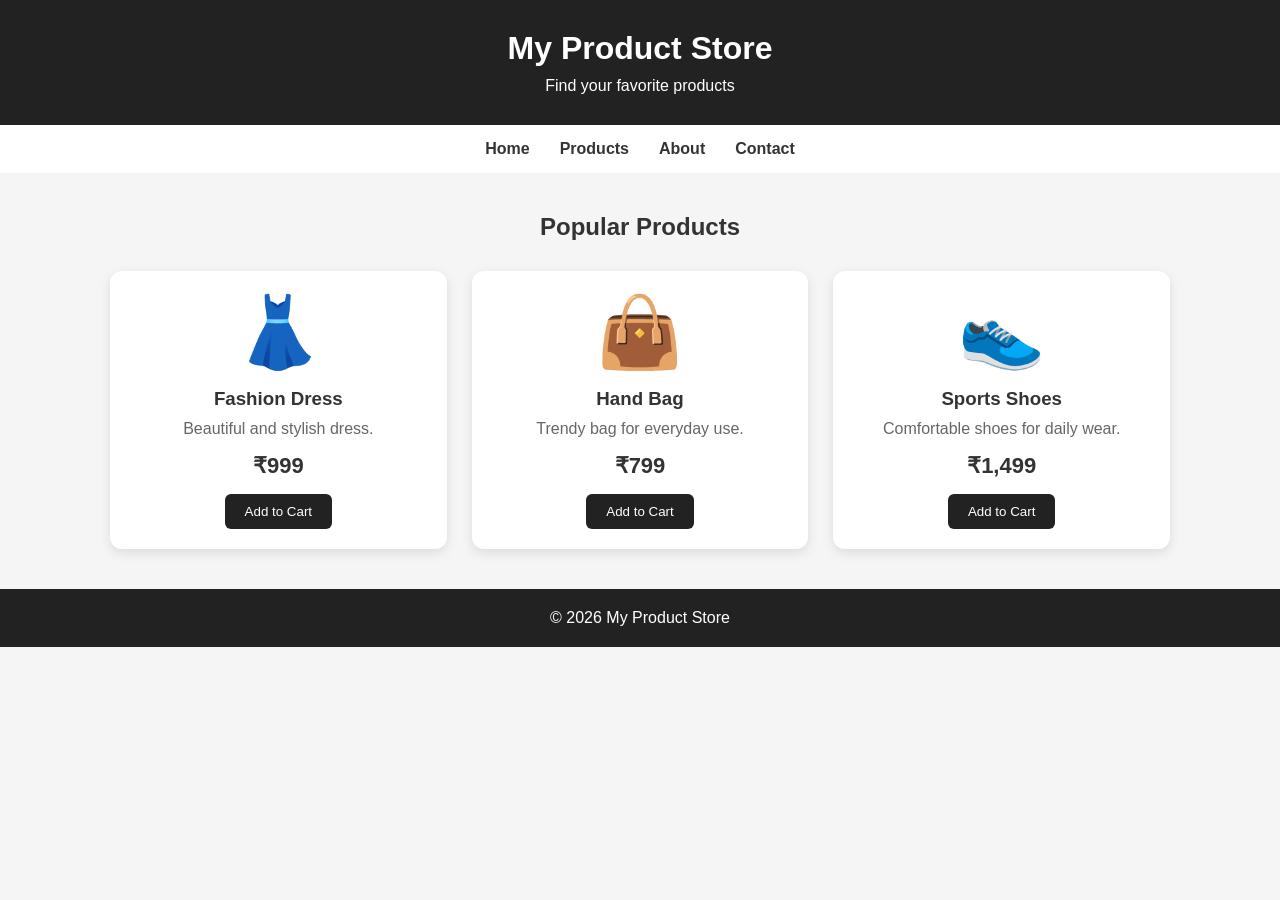
<file: index.html>
<!DOCTYPE html>
<html lang="en">
<head>
    <meta charset="UTF-8">
    <meta name="viewport" content="width=device-width, initial-scale=1.0">
    <title>My Product Store</title>

    <link rel="stylesheet" href="style.css">
</head>

<body>

    <header>
        <h1>My Product Store</h1>
        <p>Find your favorite products</p>
    </header>

    <nav>
        <a href="#">Home</a>
        <a href="#">Products</a>
        <a href="#">About</a>
        <a href="#">Contact</a>
    </nav>

    <main>

        <h2>Popular Products</h2>

        <section class="products">

            <div class="product-card">
                <div class="product-image">👗</div>
                <h3>Fashion Dress</h3>
                <p>Beautiful and stylish dress.</p>
                <h4>₹999</h4>
                <button onclick="addToCart('Fashion Dress')">
                    Add to Cart
                </button>
            </div>

            <div class="product-card">
                <div class="product-image">👜</div>
                <h3>Hand Bag</h3>
                <p>Trendy bag for everyday use.</p>
                <h4>₹799</h4>
                <button onclick="addToCart('Hand Bag')">
                    Add to Cart
                </button>
            </div>

            <div class="product-card">
                <div class="product-image">👟</div>
                <h3>Sports Shoes</h3>
                <p>Comfortable shoes for daily wear.</p>
                <h4>₹1,499</h4>
                <button onclick="addToCart('Sports Shoes')">
                    Add to Cart
                </button>
            </div>

        </section>

    </main>

    <footer>
        <p>© 2026 My Product Store</p>
    </footer>

    <script src="script.js"></script>

</body>
</html>
</file>
<file: style.css>
* {
    margin: 0;
    padding: 0;
    box-sizing: border-box;
}

body {
    font-family: Arial, sans-serif;
    background: #f5f5f5;
    color: #333;
}

header {
    text-align: center;
    padding: 30px 15px;
    background: #222;
    color: white;
}

header h1 {
    margin-bottom: 10px;
}

nav {
    display: flex;
    justify-content: center;
    gap: 30px;
    padding: 15px;
    background: white;
}

nav a {
    text-decoration: none;
    color: #333;
    font-weight: bold;
}

main {
    max-width: 1100px;
    margin: 40px auto;
    padding: 0 20px;
}

main h2 {
    text-align: center;
    margin-bottom: 30px;
}

.products {
    display: grid;
    grid-template-columns: repeat(3, 1fr);
    gap: 25px;
}

.product-card {
    background: white;
    padding: 20px;
    text-align: center;
    border-radius: 12px;
    box-shadow: 0 4px 12px rgba(0, 0, 0, 0.1);
}

.product-image {
    font-size: 70px;
    margin-bottom: 15px;
}

.product-card h3 {
    margin-bottom: 10px;
}

.product-card p {
    margin-bottom: 15px;
    color: #666;
}

.product-card h4 {
    font-size: 22px;
    margin-bottom: 15px;
}

.product-card button {
    padding: 10px 20px;
    border: none;
    border-radius: 6px;
    background: #222;
    color: white;
    cursor: pointer;
}

.product-card button:hover {
    background: #555;
}

footer {
    text-align: center;
    padding: 20px;
    margin-top: 40px;
    background: #222;
    color: white;
}

@media (max-width: 768px) {

    .products {
        grid-template-columns: 1fr;
    }

    nav {
        gap: 15px;
        flex-wrap: wrap;
    }
}
</file>
